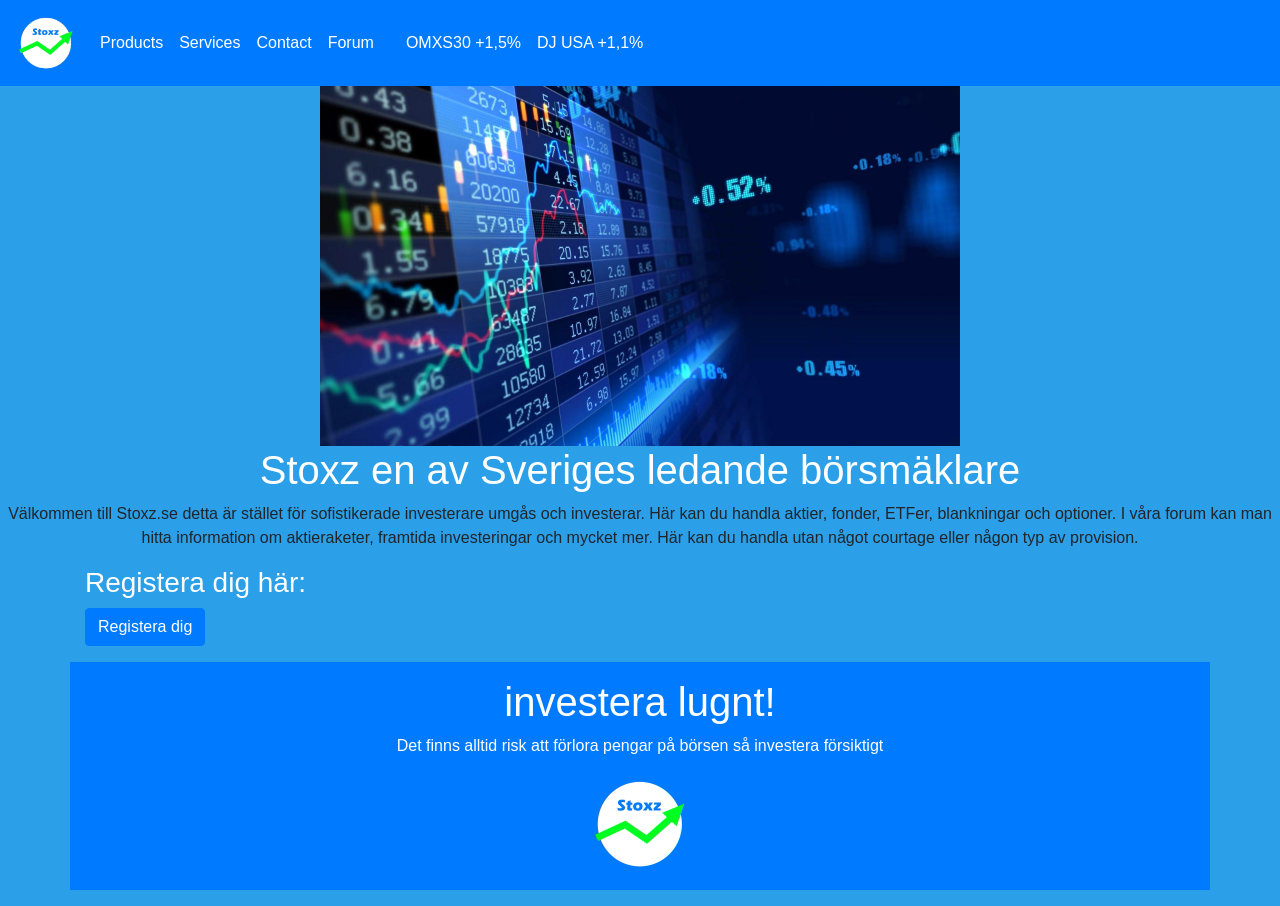
<file: Bootstrap/index.html>
<!DOCTYPE html>
<html lang="en">
<head>
    <meta charset="UTF-8">
    <meta name="viewport" content="width=device-width, initial-scale=1.0">
    <link rel="stylesheet" href="./bootstrap-4.5.3-dist/css/bootstrap.min.css">
    <link rel="stylesheet" href="./bootstrap-4.5.3-dist/css/bootstrap.css">
    <title>Homepage</title>
    <script src="https://ajax.googleapis.com/ajax/libs/jquery/3.5.1/jquery.min.js"></script>
    <script src="https://cdnjs.cloudflare.com/ajax/libs/popper.js/1.16.0/umd/popper.min.js"></script>
    <script src="https://maxcdn.bootstrapcdn.com/bootstrap/4.5.2/js/bootstrap.min.js"></script>
    <style>
      body{
        background-color: rgb(43, 159, 231);
      }
      .Pic{
        display: flex;
        justify-content: center;
      }
      h1{
        color:white;
        text-align: center;
      }
      p{
        text-align: center;
      }
      .logo{
        display: flex;
        justify-content: center;
      }
      h3{
        color: white;
      }
      .container mt-3{
        text-align: center;
      }

    </style>
</head>
<body>
  </div>
    <nav class="navbar navbar-expand-sm bg-primary navbar-dark">
        <a class="navbar-brand" href="index.html">
            <img src="stocks.jpg" alt="Logo" style="width:60px;">
          </a>
        <ul class="navbar-nav">
          <li class="nav-item active">
            <a class="nav-link" href="Products.html">Products</a>
          </li>
          </li>
          <li class="nav-item active">
            <a class="nav-link" href="services.html">Services</a>
          </li>
          <li class="nav-item active">
            <a class="nav-link" href="Contact.html">Contact</a>
          </li>
          <li class="nav-item active">
                <a class="nav-link" href="#">Forum</a>
          </li>
          <li class="nav-item active">
            <a class="nav-link" href="#">               </a>
        </li>
          <li class="nav-item active">
          <a class="nav-link" href="#">OMXS30 +1,5%</a>
          </li>
          <li class="nav-item active">
              <a class="nav-link" href="#">DJ USA +1,1%</a>
          </li>
        </ul>
      </nav>
    </div>
  <div class="Pic">
    <img src="wp2128226.jpg" alt="Stocks" width="50%">
  </div>
  <h1>Stoxz en av Sveriges ledande börsmäklare</h1>
  <p>Välkommen till Stoxz.se detta är stället för sofistikerade investerare umgås och investerar. Här kan du handla aktier, fonder, ETFer, blankningar och optioner. I våra forum kan man hitta information om aktieraketer, framtida investeringar och mycket mer. Här kan du handla utan något courtage eller någon typ av provision. </p>
  <div class="container mt-3">
    <h3>Registera dig här:</h3>
    <button type="button" class="btn btn-primary" data-toggle="modal" data-target="#myModal">
      Registera dig
    </button>
  
    <div class="modal fade" id="myModal">
      <div class="modal-dialog">
        <div class="modal-content">
        
          <div class="modal-header">
            <h4 class="modal-title">Error</h4>
            <button type="button" class="close" data-dismiss="modal">×</button>
          </div>
          
          <div class="modal-body">
            Vi är inte tillgängliga just nu.
          </div>
          
          <div class="modal-footer">
            <button type="button" class="btn btn-danger" data-dismiss="modal">Close</button>
          </div>
          
        </div>
      </div>
    </div>
    
  </div>
  
  <footer class="container p-3 my-3 bg-primary text-white">
    <h1>investera lugnt!</h1>
    <p>Det finns alltid risk att förlora pengar på börsen så investera försiktigt</p>
    <div class="logo"><img src="stocks.jpg" alt="stocks123" style="width:100px;"></div>
  </footer>

</body>
</html>
</file>
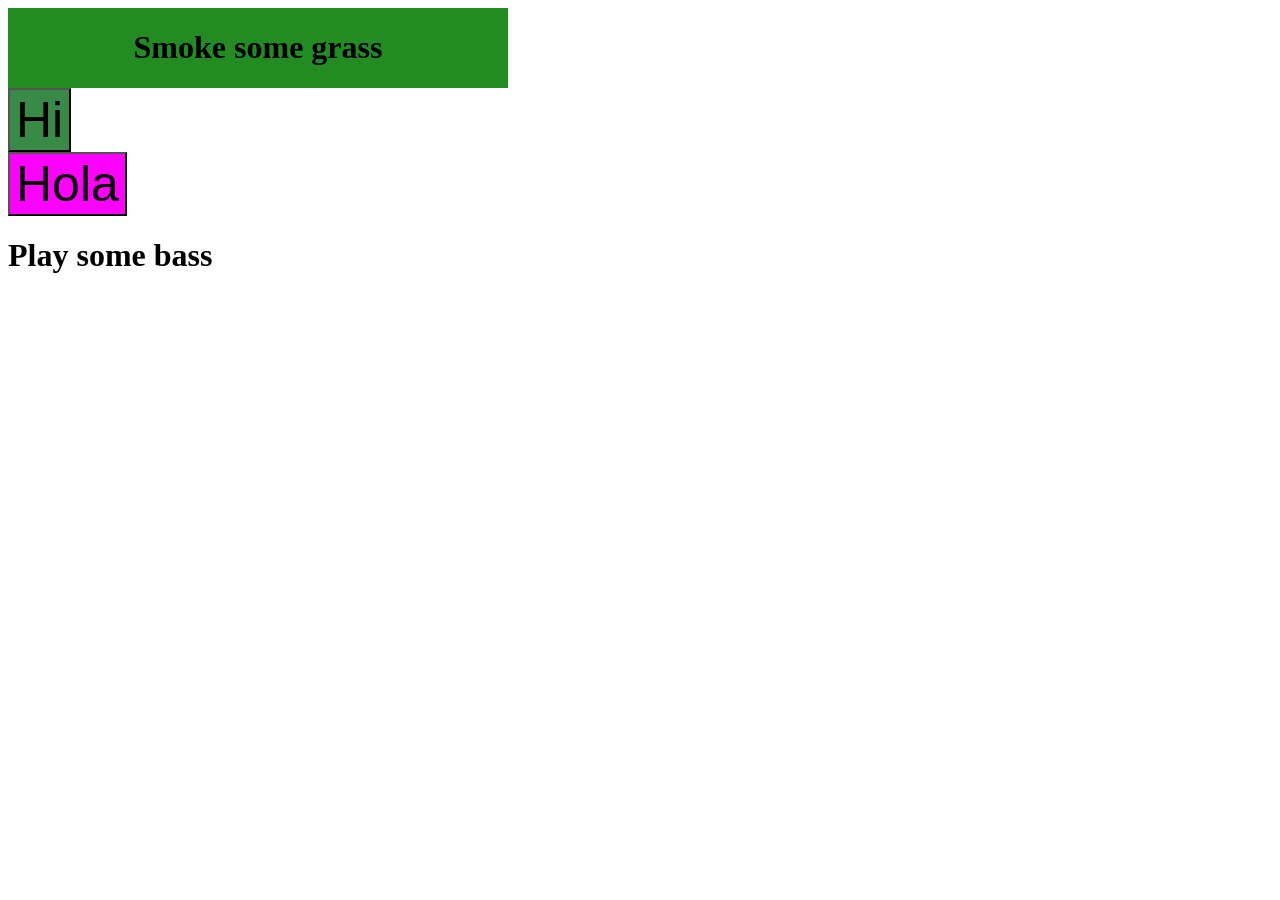
<file: Uppgifter/index.html>
<!DOCTYPE html>
<html lang="en">
<head>
    <meta charset="UTF-8">
    <meta name="viewport" content="width=device-width, initial-scale=1.0">
    <title>Slap that ass</title>
    <link rel="stylesheet" href="./styles/main.css">
</head>

<body>
    <header>
        <h1>Smoke some grass</h1>
    </header>
    <button>Hi</button>
    <div class ="contact">
        <button>Hola</button>
        <h1>Play some bass</h1>
    </div>
</body>

</html>
</file>
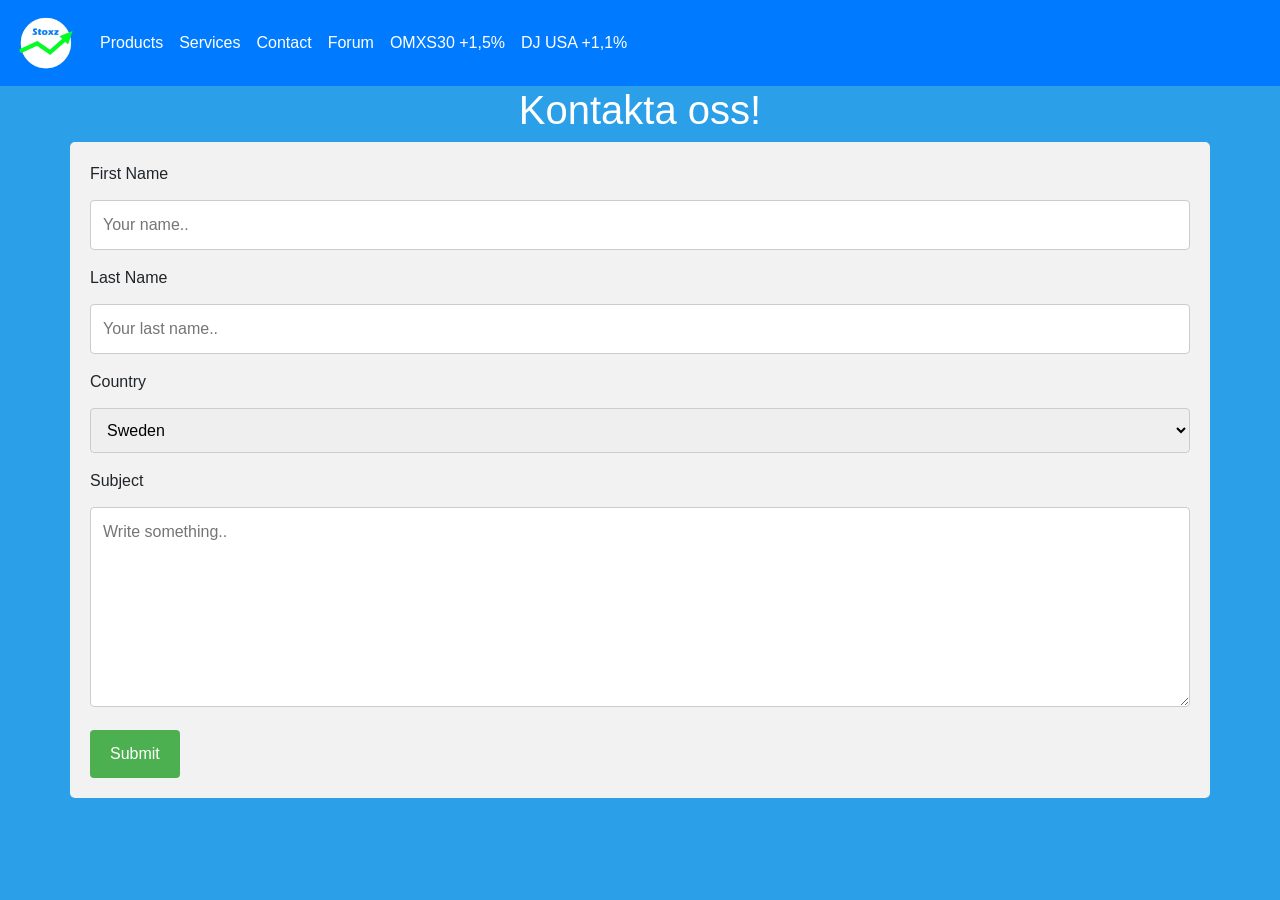
<file: Bootstrap/Contact.html>
<!DOCTYPE html>
<html lang="en">
<head>
    <meta charset="UTF-8">
    <meta name="viewport" content="width=device-width, initial-scale=1.0">
    <link rel="stylesheet" href="./bootstrap-4.5.3-dist/css/bootstrap.min.css">
    <link rel="stylesheet" href="./bootstrap-4.5.3-dist/css/bootstrap.css">
    <title>Homepage</title>
    <style>
      body{
        background-color: rgb(43, 159, 231);;
      }
      .Pic{
        display: flex;
        justify-content: center;
      }
      h1{
        color:white;
        text-align: center;
      }
      input[type=text], select, textarea {
  width: 100%; 
  padding: 12px;  
  border: 1px solid #ccc; 
  border-radius: 4px; 
  box-sizing: border-box; 
  margin-top: 6px; 
  margin-bottom: 16px; 
  resize: vertical 
}


input[type=submit] {
  background-color: #4CAF50;
  color: white;
  padding: 12px 20px;
  border: none;
  border-radius: 4px;
  cursor: pointer;
}


input[type=submit]:hover {
  background-color: #45a049;
}


.container {
  border-radius: 5px;
  background-color: #f2f2f2;
  padding: 20px;
}
    </style>
</head>
<body>
    <nav class="navbar navbar-expand-sm bg-primary navbar-dark">
        <a class="navbar-brand" href="index.html">
            <img src="stocks.jpg" alt="Logo" style="width:60px;">
          </a>
        <ul class="navbar-nav">
          <li class="nav-item active">
            <a class="nav-link" href="Products.html">Products</a>
          </li>
          </li>
          <li class="nav-item active">
            <a class="nav-link" href="services.html">Services</a>
          </li>
          <li class="nav-item active">
            <a class="nav-link" href="Contact.html">Contact</a>
          </li>
          <li class="nav-item active">
            <a class="nav-link" href="#">Forum</a>
          </li>
          <li class="nav-item active">
            <a class="nav-link" href="#">OMXS30 +1,5%</a>
          </li>
          <li class="nav-item active">
            <a class="nav-link" href="#">DJ USA +1,1%</a>
          </li>
        </ul>
      </nav>
    </div>
    <h1>Kontakta oss!</h1>
    <div class="container">
      <form action="action_page.php">
    
        <label for="fname">First Name</label>
        <input type="text" id="fname" name="firstname" placeholder="Your name..">
    
        <label for="lname">Last Name</label>
        <input type="text" id="lname" name="lastname" placeholder="Your last name..">
    
        <label for="country">Country</label>
        <select id="country" name="country">
          <option value="Sweden">Sweden</option>
        </select>
    
        <label for="subject">Subject</label>
        <textarea id="subject" name="subject" placeholder="Write something.." style="height:200px"></textarea>
    
        <input type="submit" value="Submit">
    
      </form>
    </div>
</body>
</html>
</file>
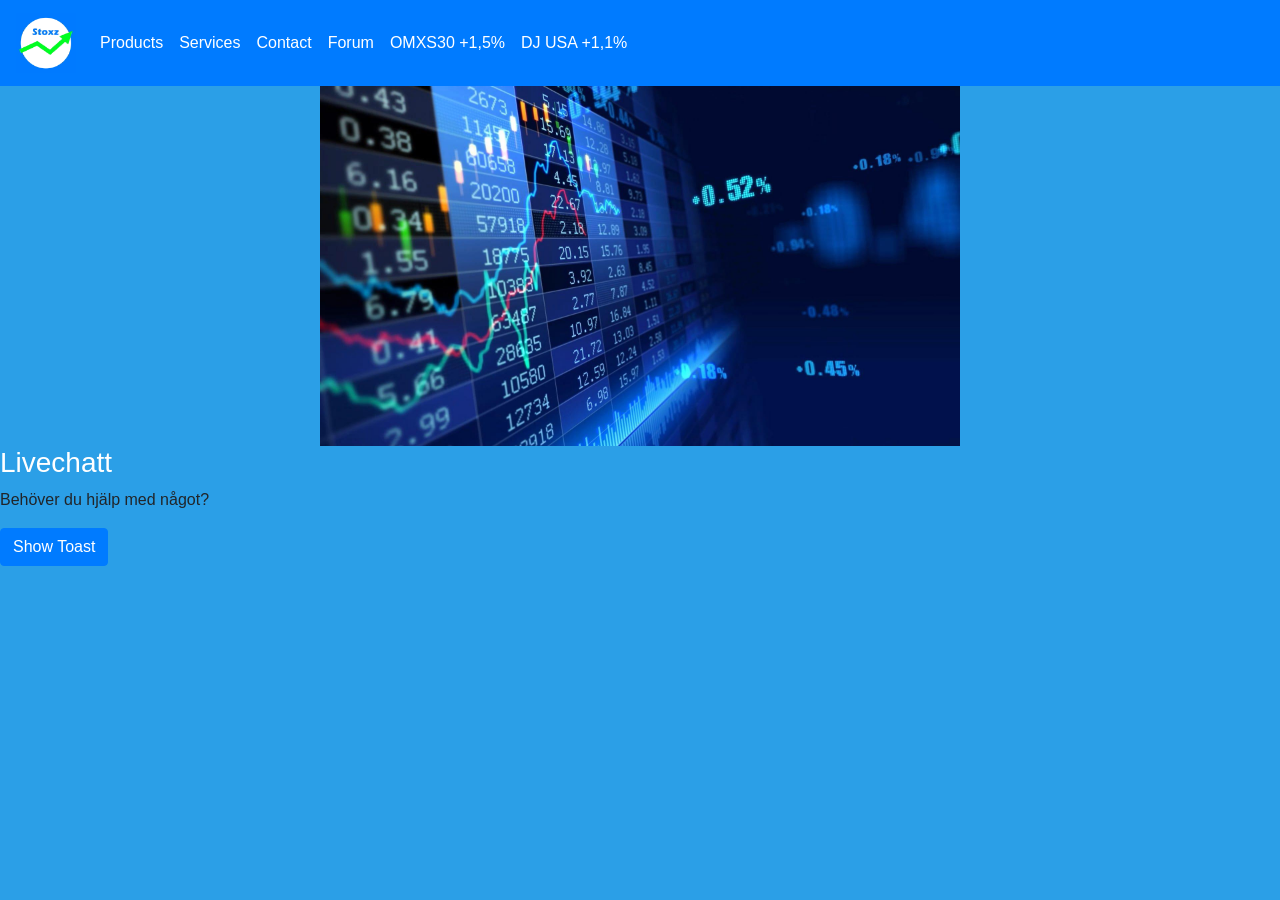
<file: Bootstrap/services.html>
<!DOCTYPE html>
<html lang="en">
<head>
    <meta charset="UTF-8">
    <meta name="viewport" content="width=device-width, initial-scale=1.0">
    <link rel="stylesheet" href="./bootstrap-4.5.3-dist/css/bootstrap.min.css">
    <link rel="stylesheet" href="./bootstrap-4.5.3-dist/css/bootstrap.css">
    <title>Homepage</title>
    <script src="https://ajax.googleapis.com/ajax/libs/jquery/3.5.1/jquery.min.js"></script>
    <script src="https://cdnjs.cloudflare.com/ajax/libs/popper.js/1.16.0/umd/popper.min.js"></script>
    <script src="https://maxcdn.bootstrapcdn.com/bootstrap/4.5.2/js/bootstrap.min.js"></script>
    <style>
      body{
        background-color: rgb(43, 159, 231);;
      }
      .Pic{
        display: flex;
        justify-content: center;
      }
      h3{
        color:white;
      }

    </style>
</head>
<body>
    <nav class="navbar navbar-expand-sm bg-primary navbar-dark">
        <a class="navbar-brand" href="index.html">
            <img src="stocks.jpg" alt="Logo" style="width:60px;">
          </a>
        <ul class="navbar-nav">
          <li class="nav-item active">
            <a class="nav-link" href="Products.html">Products</a>
          </li>
          </li>
          <li class="nav-item active">
            <a class="nav-link" href="services.html">Services</a>
          </li>
          <li class="nav-item active">
            <a class="nav-link" href="Contact.html">Contact</a>
          </li>
          <li class="nav-item active">
            <a class="nav-link" href="#">Forum</a>
          </li>
          <li class="nav-item active">
            <a class="nav-link" href="#">OMXS30 +1,5%</a>
          </li>
          <li class="nav-item active">
            <a class="nav-link" href="#">DJ USA +1,1%</a>
          </li>
        </ul>
      </nav>
    </div>
    <div class="Pic"><img src="wp2128226.jpg" alt="Stocks" width="50%"></div>
    <h3>Livechatt</h3>
    <p>Behöver du hjälp med något?</p>
   
    <button type="button" class="btn btn-primary" id="myBtn">Show Toast</button>
  
    <div class="toast mt-3">
      <div class="toast-header">
        Error
      </div>
      <div class="toast-body">
        Tyvärr är vi inte tillgängliga just nu.
      </div>
    </div>
  </div>
  
  <script>
  $(document).ready(function(){
    $("#myBtn").click(function(){
      $('.toast').toast('show');
    });
  });
  </script>
  

</body>
</html>
</file>
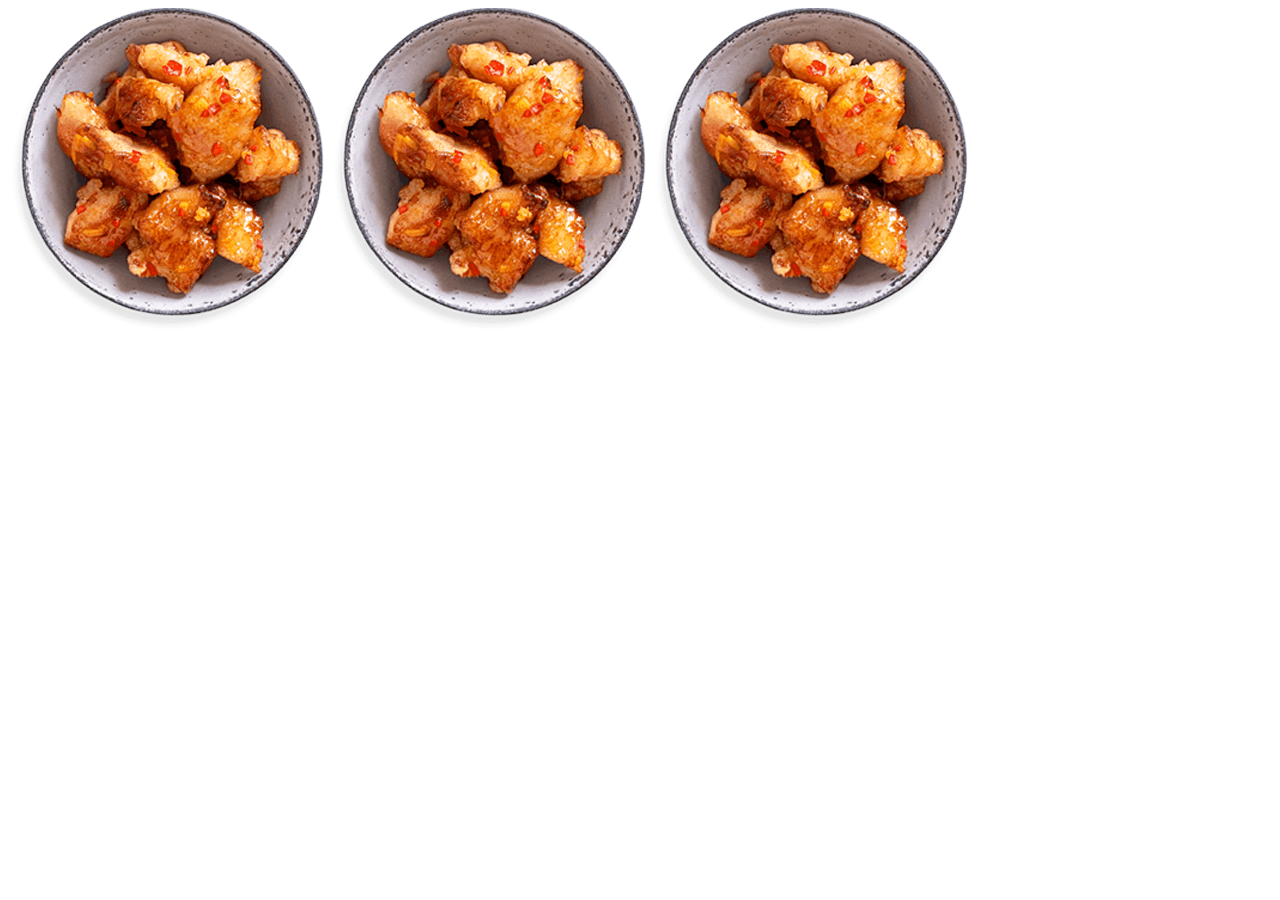
<file: Sasstester/Test.html>
<!DOCTYPE html>
<html lang="en">
<head>
    <meta charset="UTF-8">
    <meta name="viewport" content="width=device-width, initial-scale=1.0">
    <link rel="stylesheet" href="Master.css">
    <title>Document</title>
</head>
<body>
    <div class="bilder">
        <img src="mat.png" alt="mat">
        <img src="mat.png" alt="mat">
        <img src="mat.png" alt="mat">  
    </div>
</body>
</html>
</file>
<file: Uppgifter/styles/main.css>
body {
  height: 500px;
  width: 500px;
}

header {
  background: forestgreen;
  display: -webkit-box;
  display: -ms-flexbox;
  display: flex;
  -webkit-box-pack: center;
      -ms-flex-pack: center;
          justify-content: center;
}

button {
  display: -webkit-box;
  display: -ms-flexbox;
  display: flex;
  -webkit-box-pack: center;
      -ms-flex-pack: center;
          justify-content: center;
  -webkit-box-align: center;
      -ms-flex-align: center;
          align-items: center;
  background: #388a46;
  font-size: 50px;
}

.contact button {
  background: fuchsia;
  font-size: 50px;
}
/*# sourceMappingURL=main.css.map */
</file>
<file: Sasstester/Master.css>
.Bilder {
  display: -webkit-box;
  display: -ms-flexbox;
  display: flex;
  -webkit-box-orient: horizontal;
  -webkit-box-direction: normal;
      -ms-flex-direction: row;
          flex-direction: row;
  -webkit-box-pack: center;
      -ms-flex-pack: center;
          justify-content: center;
  width: 330px;
}
/*# sourceMappingURL=Master.css.map */
</file>
